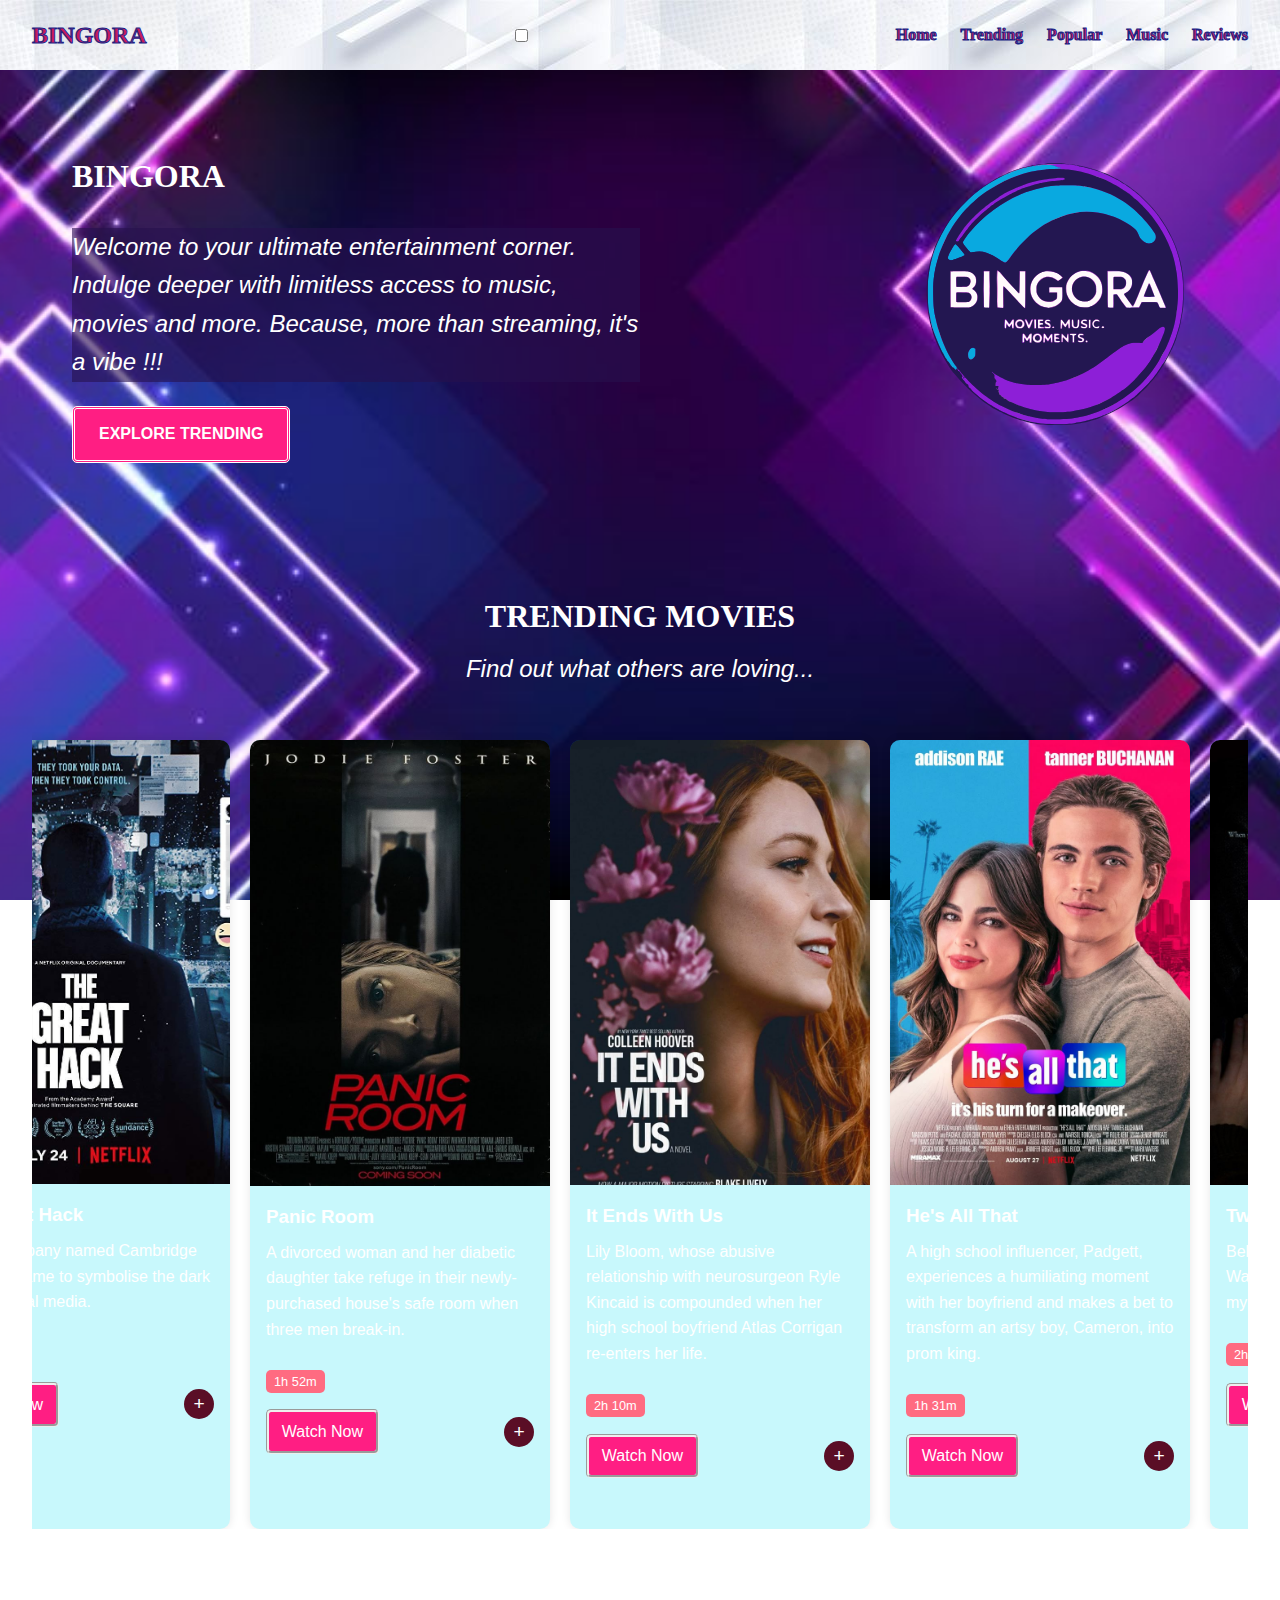
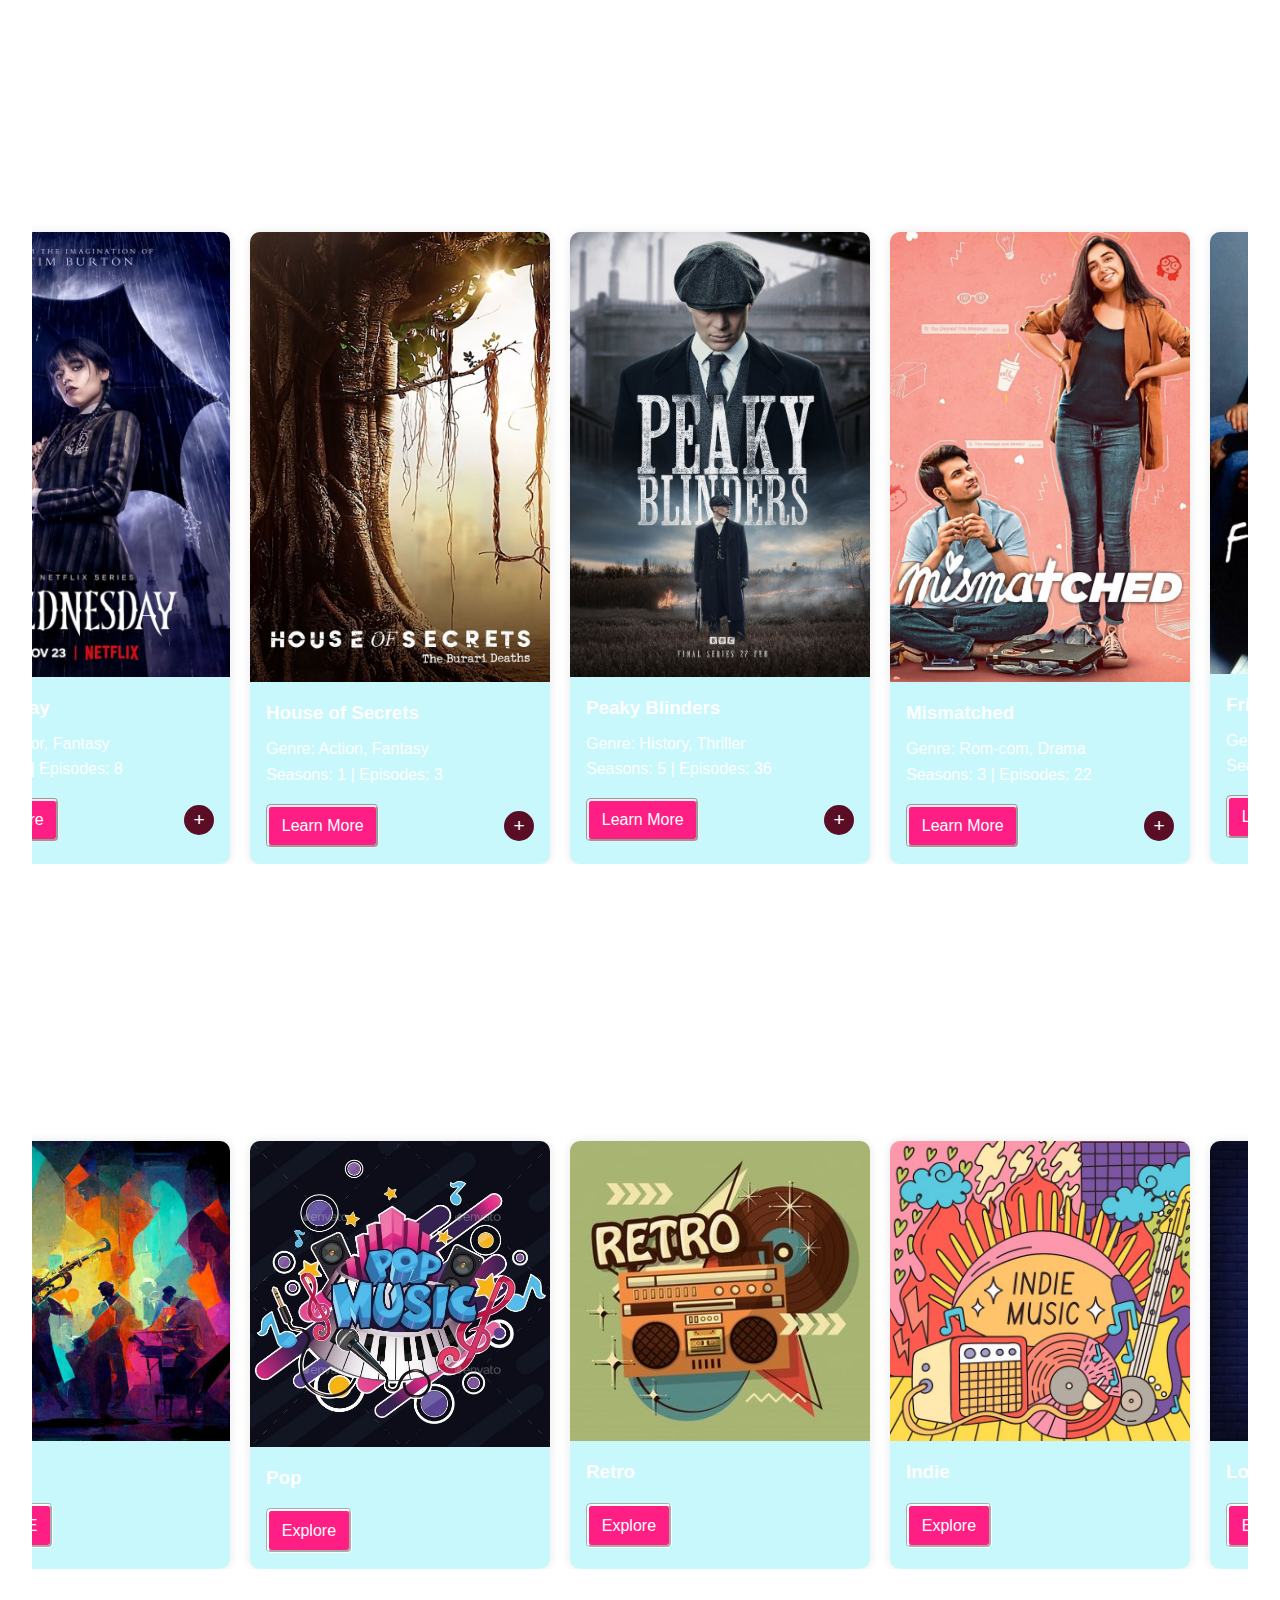
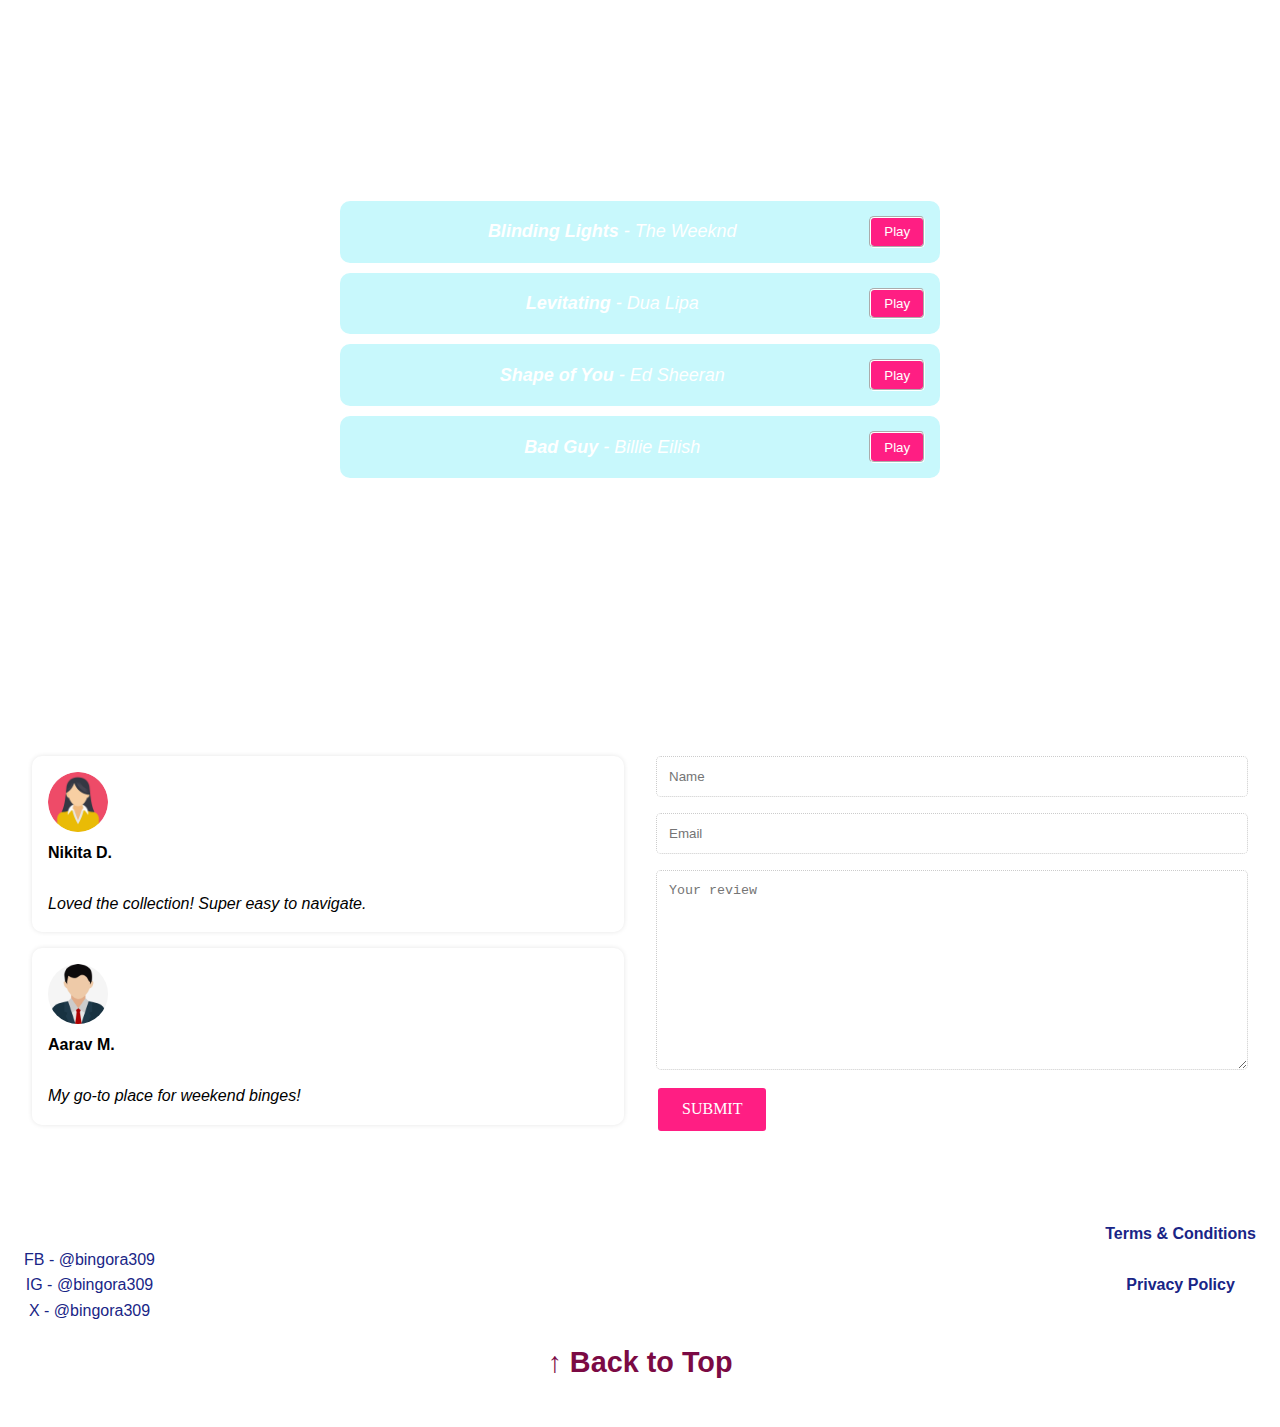
<file: index.html>
<!DOCTYPE html>
<html lang="en">
<head>
  <meta charset="UTF-8">
  <meta name="viewport" content="width=device-width, initial-scale=1.0">
  <title>Media Discovery Platform</title>
  <link rel="stylesheet" href="style.css">
  <link rel="preconnect" href="https://fonts.googleapis.com">
  <link rel="preconnect" href="https://fonts.gstatic.com" crossorigin>
</head>
<body>
 
  <header class="navbar">
    <div class="logo"><b>BINGORA</b></div>
    <input type="checkbox" id="nav-toggle" class="nav-toggle">
    <nav>
      <ul>
        <li><a href="#hero"><b>Home</b></a></li>
        <li><a href="#trending"><b>Trending</b></a></li>
        <li><a href="#popular"><b>Popular</b></a></li>
        <li><a href="#music"><b>Music</b></a></li>
        <li><a href="#reviews"><b>Reviews</b></a></li>
      </ul>
    </nav>
    <label for="nav-toggle" class="hamburger">
      <span></span>
    </label>
  </header>

  <br>
  
  <section class="hero-section" id="home">
  <div class="hero-content">
    <div class="hero-text">
      <br>
      <h1>BINGORA</h1>
      <br>
      <p><i>Welcome to your ultimate entertainment corner. Indulge deeper with limitless access to music, movies and more. Because, more than streaming, it's a vibe !!!</i></p>
      <a href="#trending" class="btn"><b>EXPLORE TRENDING</b></a>
    </div>
    <div class="hero-image">
      <img src="images/hero_illustration.svg" alt="BINGORA Logo">
    </div>
  </div>
</section>



  <!-- Trending Movies -->
  <section id="trending" class="media-section">
    <h2>TRENDING MOVIES</h2>
    <p class="subtitle"><i>Find out what others are loving...</i></p>
    <div class="card-container">
    
      <div class="media-card">
        <img src="images/edge.jpeg" alt="Edge of Tomorrow">
        <div class="card-text">
          <h3>Edge of Tomorrow</h3>
          <p>Earth is invaded by an alien race called the Mimics, which hit Earth in 2015 via meteorite</p>
          <br>
          <span class="duration">1h 53m</span>
          <div class="card-actions">
            <a href="https://www.netflix.com" target="_blank" class="watch-btn">Watch Now</a>
            <label class="watchlist-toggle">
              <input type="checkbox">
              <span class="toggle-symbol">+</span>
            </label>
          </div>
        </div>
      </div>
      
       <div class="media-card">
        <img src="images/hack.jpeg" alt="The Great Hack">
        <div class="card-text">
          <h3>The Great Hack</h3>
          <p>A data company named Cambridge Analytica came to symbolise the dark side of social media.</p>
          <br>
          <span class="duration">2h 19 m</span>
          <div class="card-actions">
            <a href="https://www.netflix.com" target="_blank" class="watch-btn">Watch Now</a>
            <label class="watchlist-toggle">
              <input type="checkbox">
              <span class="toggle-symbol">+</span>
              <br>
            </label>
          </div>
        </div>
      </div>

      <div class="media-card">
        <img src="images/panic.jpeg" alt="Panic Room">
        <div class="card-text">
          <h3>Panic Room</h3>
          <p>A divorced woman and her diabetic daughter take refuge in their newly-purchased house's safe room when three men break-in.</p>
          <br>
          <span class="duration">1h 52m</span>
          <div class="card-actions">
            <a href="https://www.netflix.com" target="_blank" class="watch-btn">Watch Now</a>
            <label class="watchlist-toggle">
              <input type="checkbox">
              <span class="toggle-symbol">+</span>
            </label>
          </div>
        </div>
      </div>

      <div class="media-card">
        <img src="images/ends.jpeg" alt="It Ends With Us">
        <div class="card-text">
          <h3>It Ends With Us</h3>
          <p> Lily Bloom, whose abusive relationship with neurosurgeon Ryle Kincaid is compounded when her high school boyfriend Atlas Corrigan re-enters her life.</p>
          <br>
          <span class="duration">2h 10m</span>
          <div class="card-actions">
            <a href="https://www.netflix.com" target="_blank" class="watch-btn">Watch Now</a>
            <label class="watchlist-toggle">
              <input type="checkbox">
              <span class="toggle-symbol">+</span>
            </label>
          </div>
        </div>
      </div>

      <div class="media-card">
        <img src="images/he.jpeg" alt="He's All That">
        <div class="card-text">
          <h3>He's All That</h3>
          <p>A high school influencer, Padgett, experiences a humiliating moment with her boyfriend and makes a bet to transform an artsy boy, Cameron, into prom king.</p>
          <br>
          <span class="duration">1h 31m</span>
          <div class="card-actions">
            <a href="https://www.netflix.com" target="_blank" class="watch-btn">Watch Now</a>
            <label class="watchlist-toggle">
              <input type="checkbox">
              <span class="toggle-symbol">+</span>
            </label>
          </div>
        </div>
      </div>

      <div class="media-card">
        <img src="images/twilight.jpeg" alt="Twilight">
        <div class="card-text">
          <h3>Twilight</h3>
          <p>Bella Swan moves to Forks, Washington, and falls in love with the mysterious vampire Edward Cullen.</p>
          <br>
          <span class="duration">2h 1m</span>
          <div class="card-actions">
            <a href="https://www.netflix.com" target="_blank" class="watch-btn">Watch Now</a>
            <label class="watchlist-toggle">
              <input type="checkbox">
              <span class="toggle-symbol">+</span>
            </label>
          </div>
        </div>
      </div>

      <div class="media-card">
        <img src="images/between.jpeg" alt="The In Between">
        <div class="card-text">
          <h3>The In Between</h3>
          <p>A romance about two high school students whose love affair is tragically cut short, when a car accident kills Skylar and Tessa thinks that he is trying to connect with her from the afterworld.</p>
          <br>
          <span class="duration">2h 1m</span>
          <div class="card-actions">
            <a href="https://www.netflix.com" target="_blank" class="watch-btn">Watch Now</a>
            <label class="watchlist-toggle">
              <input type="checkbox">
              <span class="toggle-symbol">+</span>
            </label>
          </div>
        </div>
      </div>

    </div>
  </section>

  <br>

  <!-- Popular Shows -->
  <section id="popular" class="media-section">
    <h2>POPULAR SHOWS</h2>
    <p class="subtitle"><i>To sort out your binge hours...</i></p>

    <div class="card-container">
      <div class="media-card">
        <img src="images/stranger.jpeg" alt="Show 1">
        <div class="card-text">
          <h3>Stranger Things</h3>
          <p>Genre: Sci-Fi, Thriller<br>Seasons: 4 | Episodes: 34</p>
          <div class="card-actions">
            <a href="https://www.netflix.com" target="_blank" class="watch-btn">Learn More</a>
            <label class="watchlist-toggle">
              <input type="checkbox">
              <span class="toggle-symbol">+</span>
        </div>
      </div>
     </div>

    <div class="media-card">
        <img src="images/wednes.jpeg" alt="Show 2">
        <div class="card-text">
          <h3>Wednesday</h3>
          <p>Genre: Horror, Fantasy<br>Seasons: 1 | Episodes: 8</p>
          <div class="card-actions">
            <a href="https://www.netflix.com" target="_blank" class="watch-btn">Learn More</a>
            <label class="watchlist-toggle">
              <input type="checkbox">
              <span class="toggle-symbol">+</span>
        </div>
      </div>
      </div>

      <div class="media-card">
        <img src="images/house.jpeg" alt="Show 3">
        <div class="card-text">
          <h3>House of Secrets</h3>
          <p>Genre: Action, Fantasy<br>Seasons: 1 | Episodes: 3</p>
          <div class="card-actions">
            <a href="https://www.netflix.com" target="_blank" class="watch-btn">Learn More</a>
            <label class="watchlist-toggle">
              <input type="checkbox">
              <span class="toggle-symbol">+</span>
        </div>
      </div>
      </div>

      <div class="media-card">
        <img src="images/peaky.jpeg" alt="Show 4">
        <div class="card-text">
          <h3>Peaky Blinders</h3>
          <p>Genre: History, Thriller<br>Seasons: 5 | Episodes: 36</p>
          <div class="card-actions">
            <a href="https://www.netflix.com" target="_blank" class="watch-btn">Learn More</a>
            <label class="watchlist-toggle">
              <input type="checkbox">
              <span class="toggle-symbol">+</span>
        </div>
      </div>
      </div>

      <div class="media-card">
        <img src="images/mis.jpeg" alt="Show 5">
        <div class="card-text">
          <h3>Mismatched</h3>
          <p>Genre: Rom-com, Drama<br>Seasons: 3 | Episodes: 22</p>
          <div class="card-actions">
            <a href="https://www.netflix.com" target="_blank" class="watch-btn">Learn More</a>
            <label class="watchlist-toggle">
              <input type="checkbox">
              <span class="toggle-symbol">+</span>
        </div>
      </div>
      </div>

       <div class="media-card">
        <img src="images/friends.jpeg" alt="Show 6">
        <div class="card-text">
          <h3>Friends</h3>
          <p>Genre: Rom-com, Drama<br>Seasons: 10 | Episodes: 236</p>
          <div class="card-actions">
            <a href="https://www.netflix.com" target="_blank" class="watch-btn">Learn More</a>
            <label class="watchlist-toggle">
              <input type="checkbox">
              <span class="toggle-symbol">+</span>
        </div>
      </div>
      </div>

      <div class="media-card">
        <img src="images/squid.jpeg" alt="Show 7">
        <div class="card-text">
          <h3>Squid Game</h3>
          <p>Genre: Action, Survival<br>Seasons: 2 | Episodes: 16</p>
          <div class="card-actions">
            <a href="https://www.netflix.com" target="_blank" class="watch-btn">Learn More</a>
            <label class="watchlist-toggle">
              <input type="checkbox">
              <span class="toggle-symbol">+</span>
        </div>
      </div>
      </div>
      

  
    </div>
  </section>

  

<section id="music" class="media-section">
    <h2>MUSIC</h2>
    <p class="subtitle"><i>Explore genres of your choice...</i></p> 
    <div class="card-container">
        <div class="media-card">
        <img src="images/rock.jpg" alt="Show 7">
        <div class="card-text">
          <h3>Rock</h3>
          <div class="card-actions">
            <a href="https://open.spotify.com/genre/0JQ5DAqbMKFDXXwE9BDJAr" target="_blank" class="play-button">EXPLORE</a>
          </div>
          </div>
          </div>

          <div class="media-card">
        <img src="images/jazz.jpg" alt="Show 7">
        <div class="card-text">
          <h3>Jazz</h3>
          <div class="card-actions">
            <a href="https://open.spotify.com/genre/0JQ5DAqbMKFCWjUTdzaG0e" target="_blank" class="play-button">EXPLORE</a>
            </div>
            </div>
            </div>
          
        <div class="media-card">
          <img src="images/pop.jpg" alt="Show 7">
            <div class="card-text">
             <h3>Pop</h3>
             <div class="card-actions">
             <a href="https://open.spotify.com/genre/pop" target="_blank" class="play-button">Explore</a>
          </div>
        </div>
       </div>

        <div class="media-card">
          <img src="images/retro.jpg" alt="Show 7">
            <div class="card-text">
             <h3>Retro</h3>
             <div class="card-actions">
             <a href="https://open.spotify.com/genre/retro" target="_blank" class="play-button">Explore</a>
          </div>
        </div>
       </div>
        
          <div class="media-card">
          <img src="images/indie.jpg" alt="Show 7">
            <div class="card-text">
             <h3>Indie</h3>
             <div class="card-actions">
             <a href="https://open.spotify.com/genre/Indie" target="_blank" class="play-button">Explore</a>
          </div>
        </div>
      </div>

      <div class="media-card">
          <img src="images/love.jpg" alt="Show 7">
            <div class="card-text">
             <h3>Love</h3>
             <div class="card-actions">
             <a href="https://open.spotify.com/genre/love" target="_blank" class="play-button">Explore</a>
          </div>
        </div>
      </div>

        <div class="media-card">
          <img src="images/party.jpg" alt="Show 7">
            <div class="card-text">
             <h3>Party</h3>
             <div class="card-actions">
             <a href="https://open.spotify.com/genre/party" target="_blank" class="play-button">Explore</a>
          </div>
        </div>
      </div>

    </div>
 
<br>
<br>
<br>
<br>
 
    <center><h2>RECENTLY PLAYED</h2></center>
    <p class="subtitle"><i>Start from where you paused...</i></p> 
    <ul class="song-list">
        <li>
            <i class="fas fa-music"></i>
            <span class="song-info">
                <strong>Blinding Lights</strong> - The Weeknd
            </span>
            <a href="https://open.spotify.com/track/0VjIjW4GlUZAMYd2vXMi3b" target="_blank">
                <button class="play-button"><center>Play</center></button>
            </a>
        </li>
        <li>
            <i class="fas fa-music"></i>
            <span class="song-info">
                <strong>Levitating</strong> - Dua Lipa
            </span>
            <a href="https://open.spotify.com/track/46IZ0fSY2mpAiktS3KOqds" target="_blank">
                <button class="play-button"><center>Play</center></button>
            </a>
        </li>
        <li>
            <i class="fas fa-music"></i>
            <span class="song-info">
                <strong>Shape of You</strong> - Ed Sheeran
            </span>
            <a href="https://open.spotify.com/track/7qiZfU4dY1lWllzX7mPBI3" target="_blank">
                <button class="play-button"><center>Play</center></button>
            </a>
        </li>
        <li>
            <i class="fas fa-music"></i>
            <span class="song-info">
                <strong>Bad Guy</strong> - Billie Eilish
            </span>
            <a href="https://open.spotify.com/track/2Fxmhks0bxGSBdJ92vM42m" target="_blank">
                <button class="play-button"><center>Play</center></button>
            </a>
        </li>
      </ul>

       
    
</section>
      

  <!-- User Reviews -->
  <section id="reviews" class="review-section">
    <h2>USER REVIEWS</h2>
    <p class="subtitle"><i>Hear from our viewers...</i></p>
    <div class="review-container">
      <div class="reviews">
        <div class="review-card">
          <img src="images/user1.jpg" alt="User 1">
          <h4><b>Nikita D.</b></h4>
          <br>
          <p><i>Loved the collection! Super easy to navigate.</i></p>
        </div>
        <div class="review-card">
          <img src="images/user2.jpg" alt="User 2">
          <h4><b>Aarav M.</b></h4>
          <br>
          <p><i>My go-to place for weekend binges!</i></p>
        </div>
      </div>
      <div class="review-form">
        <form>
          <input type="text" placeholder="Name" required>
          <input type="email" placeholder="Email" required>
          <textarea placeholder="Your review" required></textarea>
          <button type="submit">SUBMIT</button>
        </form>
      </div>
    </div>
  </section>

  <!-- Footer -->
  <footer>
    <div class="footer-content">
      <div class="social-icons">
        <br>
        <a href="#" target="_blank">FB - @bingora309 </a>
        <br>
        <a href="#" target="_blank">IG - @bingora309</a>
        <br>
        <a href="#" target="_blank">X - @bingora309</a>
      </div>
      <div class="footer-links">
        <a href="https://example.com" target="_blank"><b>Terms & Conditions</b></a>
        <br>
        <br>
        <a href="https://example.com" target="_blank"><b>Privacy Policy</b></a>
      </div>
    </div>
    <a href="#" class="back-to-top"><b>↑ Back to Top</b></a>
    <br>
  </footer>
</body>
</html>
</file>
<file: style.css>
* {
  margin: 0;
  padding: 0;
  box-sizing: border-box;
}

body {
  font-family: 'Outfit', sans-serif;
  line-height: 1.6;
  scroll-behavior: smooth;
  background-image: url('images/nav.jpeg');
  background-attachment: fixed;
}


img {
  max-width: 100%;
  height: auto;
  display: block;
}

h1, h2, h3, h4 {
  font-weight: 700;
}

.btn {
  background: #c71b5c;
  color: #fff;
  padding: 0.75rem 1.5rem;
  text-decoration: none;
  border-radius: 5px;
  display: inline-block;
  transition: background 0.3s;
}

.btn:hover {
  background: #ff6b81;
}


.navbar {
  font-family: Georgia, 'Times New Roman', Times, serif;
  -webkit-text-stroke-width: 1px;
  -webkit-text-stroke-color: #192586;
  -webkit-text-fill-color: #c71b5c;
  position: fixed;
  top: 0;
  left: 0;
  width: 100%;
  background-image: url('images/nav.jpeg');
  background-attachment: fixed;
  display: flex;
  justify-content: space-between;
  align-items: center;
  padding: 1rem 2rem;
  z-index: 1000;
}

.logo {
  font-size: 1.5rem;
  font-weight: 700;
}

nav ul {
  list-style: none;
  display: flex;
  gap: 1.5rem;
  background-image: url('images/nav.jpeg');
  background-repeat: no-repeat;
  background-attachment: fixed;
}

nav a {
  color: #192586;
  text-decoration: none;
  position: relative;
  background-image: url('images/nav.jpeg');
  background-repeat: no-repeat;
  background-attachment: fixed;
}

nav a:hover::after {
  content: '';
  position: absolute;
  width: 100%;
  height: 2px;
  background: #ff6b81;
  left: 0;
  bottom: -4px;
}

.hamburger {
  display: none; /* Hidden on desktop */
}


.hero-section {
  padding: 100px 2rem 4rem;
  background-image: url('images/bg2.jpeg');
  background-repeat: no-repeat;
  background-position: center;
  background-size: cover;
  background-attachment: fixed;
}

.hero-content {
  display: flex;
  align-items: center;
  justify-content: space-between;
  max-width: 1200px;
  width: 100%;
  margin: 0 auto;
  padding: 0 2rem;
}

.hero-text {
  flex: 1;
  min-width: 300px;
}

    @keyframes fade {
      from { opacity: 0; }
      to { opacity: 1; }
    }

.hero-text h1 {
  color: #ffffff;
  font-family:cursive;
  font-size: 2rem;
  margin-bottom:inherit;
  animation-name: fade;
  animation-duration: 2s;
  animation-timing-function: ease;
  animation-delay: 0s;
  animation-iteration-count: 1;
   
}


.hero-text p {
  color: #ffffff;
  font-size: 1.5rem;
  margin-bottom: 1.5rem;
  background-color: rgba(39, 16, 78, 0.597);
}

.hero-text .btn {
  font-size: 1rem;
  background-color: #ff1e83;
  color: #ffffff;
  padding: 0.8rem 1.5rem;
  border-radius: 5px;
  border-style:double;
  border-color: #ffffff;
  text-decoration: none;
  font-weight: bold;
  transition: background 0.3s;
}

.hero-text .btn:hover {
  background-color: #e84118;
}

.hero-image {
  color: #ffffff;
  flex: 1;
  display: flex;
  justify-content: flex-end; 
  align-items: center;
}

.hero-image img {
  color: #ffffff;
  max-width: 300px; 
  width: 100%;
  height: auto;
  animation: float 3s ease-in-out infinite;
}

@keyframes float {
  0%, 100% {
    transform: translateY(0);
  }
  50% {
    transform: translateY(-10px);
  }
}


.media-section {
  padding: 4rem 2rem;
  background-image: url(images/bg2.jpeg);
  background-repeat: no-repeat;
  background-position: center;
  background-size: cover;
  background-attachment: fixed;
}

.media-section h2 {
  color: #ffffff;
  font-family: cursive;
  text-align: center;
  margin-bottom: 0.5rem;
  font-size: 2rem;
   
}

.subtitle {
  font-size: 1.5rem;
  text-align: center;
  margin-bottom: 2rem;
  color: #ffffff;
}

.card-container {
  display: flex;
  flex-wrap: nowrap;
  overflow-x:scroll;
  gap: 0px 20px;
  justify-content: center;
  padding: 20px 0px 0px;
}

.media-card {
  flex: 0 0 auto;
  width: 18.75rem;
  height: auto;
  background: #06dff338;
  border-radius: 10px;
  overflow: hidden;
  position: relative;
  left: 80px;
  right: 100px;
  box-shadow: 0 0 10px rgba(0,0,0,0.1);
  transition: transform 0.3s;
}

.media-card:hover {
  transform: translateY(-5px);
}

.card-text {
  color: #ffffff;
  padding: 1rem;
}

.card-text h3 {
  color: #ffffff;
  margin-bottom: 0.5rem;
}

.duration {
  position: sticky;
  bottom: 10px;
  right: 15px;
  background: #ff6b81;
  color: #fff;
  padding: 0.25rem 0.5rem;
  border-radius: 5px;
  font-size: 0.8rem;
}

.card-actions {
  margin-top: 1rem;
  display: flex;
  justify-content: space-between;
  align-items: center;
}

.watch-btn {
  position: relative;
  background: #ff1e83;
  color: #fff;
  padding: 0.4rem 0.8rem;
  border-radius: 5px;
  border-style: groove;
  text-decoration: none;
}

.watch-btn:hover{
  background:#e84118;
}

.watchlist-toggle input {
  display: none;
  position:sticky;
}

.watchlist-toggle .toggle-symbol {
  display: inline-block;
  font-size: 1.2rem;
  background: #5a0e26;
  color: #fff;
  width: 30px;
  height: 30px;
  text-align: center;
  line-height: 30px;
  border-radius: 50%;
  cursor: pointer;
}

.watchlist-toggle input:checked + .toggle-symbol {
  content: "\2713";
  background: #2ecc71;
}

.modal-toggle {
  display: none;
}

.modal {
  display: none;
  position: fixed;
  top: 0; left: 0; right: 0; bottom: 0;
  background: rgba(0, 0, 0, 0.7);
  justify-content: center;
  align-items: center;
  z-index: 999;
}

.modal-content {
  background: #fff;
  padding: 2rem;
  max-width: 400px;
  border-radius: 10px;
  position: relative;
  text-align: center;
}

.modal-toggle:checked ~ .modal {
  display: flex;
}

.modal-background {
  position: absolute;
  width: 100%;
  height: 100%;
  cursor: pointer;
}

.play-button {
  position: relative;
  background: #ff1e83;
  color: #fff;
  padding: 0.4rem 0.8rem;
  border-radius: 5px;
  border-style: groove;
  text-decoration: none;
  transition: background-color 0.3s ease;
}

.play-button:hover {
    background-color: #e84118;
}


.song-list {
   background-image: url(images/bg2.jpeg);
   background-repeat: no-repeat;
   background-position: center;
   background-size: cover;
   background-attachment: fixed;
   list-style-type:none;
   padding: 0;
   margin: 20px auto;
   max-width: 600px;
}

.song-list li {
    display: flex;
    justify-content: space-between;
    align-items: center;
    padding: 15px;
    background-color: #06dff338;
    border-radius: 10px;
    margin-bottom: 10px;
    color: #ffffff;
    font-family: 'Segoe UI', Tahoma, Geneva, Verdana, sans-serif;
}

.song-info {
    font-size: 18px;
    font-style: italic;
}


.play-button {
  position: relative;
  background: #ff1e83;
  color: #fff;
  padding: 0.4rem 0.8rem;
  border-radius: 5px;
  border-style: groove;
  border-color: #ffffff;
  text-decoration: none;
  transition: background-color 0.3s ease;;
}

.play-button:hover {
    background-color: #e84118;
}

.review-section {
  background-image: url('images/bg2.jpeg');
  background-repeat: no-repeat;
  background-position: center;
  background-size: cover;
  background-attachment: fixed;
  padding: 4rem 2rem;
}

.review-section h2{
  color: #ffffff;
  font-family: cursive;
  text-align: center;
   
  margin-bottom: 0.5rem;
  font-size: 2rem;
}

.review-container {
  display: flex;
  flex-wrap: wrap;
  gap: 2rem;
  justify-content: space-between;
}

.reviews, .review-form {
  flex: 1 1 45%;
}

.review-card {
  background: #fff;
  padding: 1rem;
  border-radius: 10px;
  box-shadow: 0 0 5px rgba(0,0,0,0.1);
  margin-bottom: 1rem;
  text-align: justify;
}

.review-card img {
  width: 60px;
  border-radius: 50%;
  margin-bottom: 0.5rem;
}

.review-form form {
  display: flex;
  flex-direction: column;
  gap: 1rem;
}

.review-form input{
  padding: 0.75rem;
  border-radius: 5px;
  border: 1px dotted #ccc;
}

.review-form textarea{
  padding: 0.75rem;
  border-radius: 5px;
  border: 1px dotted #ccc;
  height: 200px;
}

.review-form button {
  font-family: Georgia, 'Times New Roman', Times, serif;
  font-size: 1rem;
  background: #ff1e83;
  color: white;
  border-style:double;
  border-color: #ffffff;
  padding: 0.8rem 1.5rem;
  border-radius: 5px;
  cursor: pointer;
  width: min-content;
}

footer {
  background-image: url('images/nav.jpeg');
  background-attachment: fixed;
  color: #192586;
  padding: 1rem;
  text-align: center;
}

.footer-content {
  display: flex;
  justify-content: space-between;
  flex-wrap: wrap;
  gap: 1rem;
  align-items: right;
  max-height: 500px;
  max-width: 1500px;
  font-size: 1rem;
}

.footer-links a, .social-icons a {
  color: #192586;
  margin: 0 0.5rem;
  text-decoration: none;
}

.footer-links a:hover, .social-icons a:hover {
  color: #192586;
}

.back-to-top {
  font-size: 1.8rem;
  display: block;
  margin-top: 1rem;
  color: #7b0a44;
  text-decoration: none;
}


@media (max-width: 500px) {
  .media-card {
    left: 50px;
    width: 100%;
    margin: 0 auto;
    left: 0;
    right: 0;
  }

   .navbar {
    flex-direction: column;
    align-items: flex-start;
    padding: 1rem;
  }

  nav ul {
    flex-direction: column;
    gap: 1rem;
    width: 100%;
    display: none; /* Hidden by default */
    padding-top: 1rem;
  }

  nav ul.active {
    display: flex;
  }

  .hamburger {
    display: flex;
    flex-direction: column;
    gap: 5px;
    cursor: pointer;
    z-index: 1001;
  }

  .hamburger span {
    width: 25px;
    height: 3px;
    background-color: #fff;
  }

  .hero-section {
    padding: 80px 1rem 2rem;
    text-align: center;
  }

  .hero-content {
    flex-direction: column;
    gap: 2rem;
    padding: 0;
  }

  .hero-text h1 {
    font-size: 1.5rem;
  }

  .hero-text p {
    font-size: 1rem;
  }

  .hero-image img {
    max-width: 200px;
  }
}
</file>
